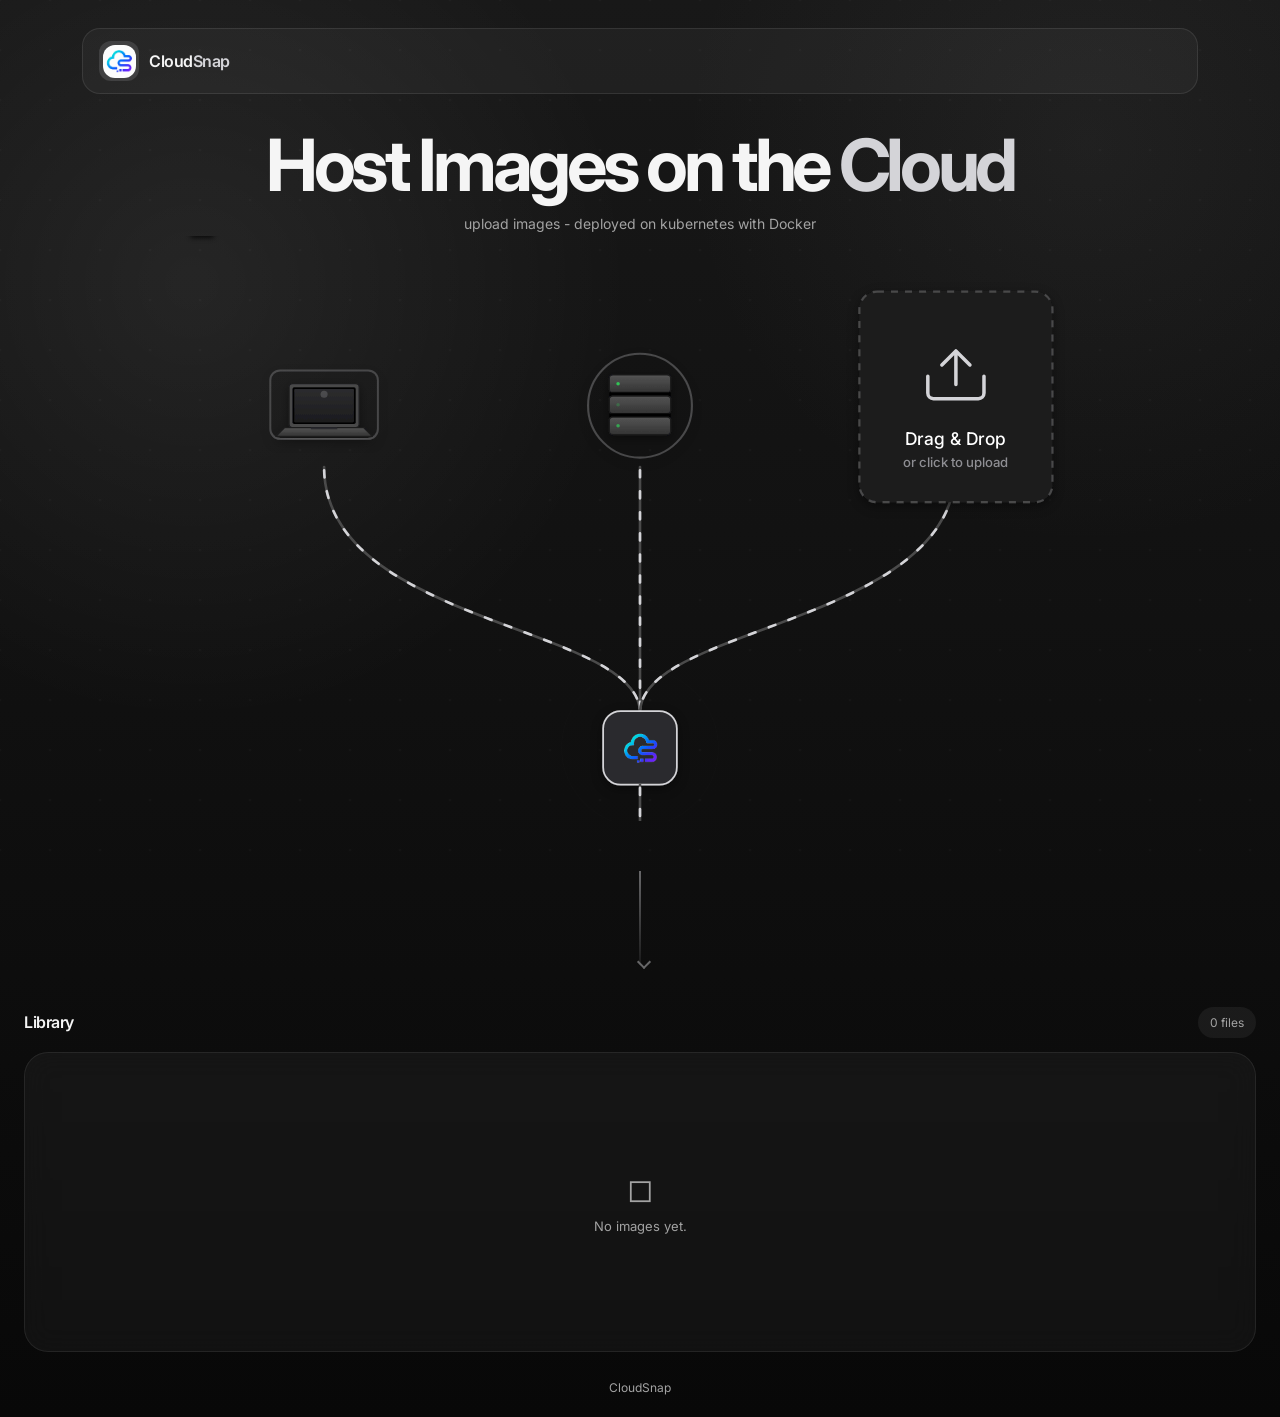
<file: frontend/index.html>
<!DOCTYPE html>
<html lang="en">
<head>
  <meta charset="UTF-8" />
  <meta name="viewport" content="width=device-width, initial-scale=1.0" />
  <title>CloudSnap</title>

  <style>
    @import url("https://fonts.googleapis.com/css2?family=Inter:wght@400;500;600;700&display=swap");
  </style>

<link rel="stylesheet" href="/frontend/style.css" />
<script src="/frontend/main.js" defer></script>
</head>
<body>
  <canvas id="bgCanvas" aria-hidden="true"></canvas>
  <input id="fileInput" type="file" accept="image/*" multiple />
  <div class="app-shell">
    <div class="window">
      <nav class="titlebar">
        <div class="titlebar-left">
          <div class="logo-mark">
       <img src="/frontend/cloudsnap icon.png" alt="CloudSnap icon" width="60" height="60" />
          </div>
          <div class="logo">Cloud<span>Snap</span></div>
        </div>
      </nav>

      <section class="hero" id="upload">
        <h1>Host Images on the  <span>Cloud</span></h1>
        <p>upload images - deployed on kubernetes with Docker</p>
      </section>

      <div class="upload-wrap">
        <div class="upload-animation">
          <svg class="upload-svg" viewBox="0 0 1000 700" xmlns="http://www.w3.org/2000/svg" aria-label="Animated upload illustration">
            <defs>
              <filter id="window-shadow" x="-10%" y="-10%" width="120%" height="120%">
                <feDropShadow dx="0" dy="15" stdDeviation="25" flood-color="#000000" flood-opacity="0.6" />
                <feDropShadow dx="0" dy="5" stdDeviation="10" flood-color="#000000" flood-opacity="0.5" />
              </filter>

              <filter id="element-shadow" x="-20%" y="-20%" width="140%" height="140%">
                <feDropShadow dx="0" dy="4" stdDeviation="6" flood-color="#000000" flood-opacity="0.4" />
              </filter>

              <filter id="icon-shadow" x="-30%" y="-30%" width="160%" height="160%">
                <feDropShadow dx="0" dy="2" stdDeviation="3" flood-color="#000000" flood-opacity="0.5" />
              </filter>

              <linearGradient id="space-gray-grad" x1="0%" y1="0%" x2="0%" y2="100%">
                <stop offset="0%" stop-color="#555555" />
                <stop offset="100%" stop-color="#333333" />
              </linearGradient>

              <linearGradient id="glass-grad" x1="0%" y1="0%" x2="0%" y2="100%">
                <stop offset="0%" stop-color="#2c2c2e" />
                <stop offset="100%" stop-color="#1c1c1e" />
              </linearGradient>

              <g id="file-icon" transform="translate(-14, -18)">
                <path d="M 4 0 L 18 0 L 28 10 L 28 32 A 2 2 0 0 1 26 34 L 4 34 A 2 2 0 0 1 2 32 L 2 2 A 2 2 0 0 1 4 0 Z" fill="#2c2c2e" filter="url(#icon-shadow)" />
                <polygon points="18,0 18,10 28,10" fill="#3a3a3c" />
                <polygon points="18,0 18,10 28,10" fill="none" stroke="#48484a" stroke-width="0.5" />
                <path d="M 4 0 L 18 0 L 28 10 L 28 32 A 2 2 0 0 1 26 34 L 4 34 A 2 2 0 0 1 2 32 L 2 2 A 2 2 0 0 1 4 0 Z" fill="none" stroke="#48484a" stroke-width="1" />
                <rect x="7" y="14" width="14" height="12" rx="2" fill="#d4d4d8" opacity="0.2" />
                <rect x="7" y="14" width="14" height="12" rx="2" fill="none" stroke="#d4d4d8" stroke-width="1" />
                <circle cx="11" cy="18" r="2" fill="#fafafa" />
                <path d="M 7 26 L 12 21 L 16 25 L 18 23 L 21 26 Z" fill="#d4d4d8" />
              </g>
            </defs>

            <path d="M 140 280 C 140 460, 500 460, 500 560" class="network-line" />
            <path d="M 140 280 C 140 460, 500 460, 500 560" class="data-flow">
              <animate attributeName="stroke-dashoffset" from="24" to="0" dur="1s" repeatCount="indefinite" />
            </path>

            <path d="M 500 280 L 500 560" class="network-line" />
            <path d="M 500 280 L 500 560" class="data-flow">
              <animate attributeName="stroke-dashoffset" from="24" to="0" dur="1s" repeatCount="indefinite" />
            </path>

            <path d="M 860 280 C 860 460, 500 460, 500 560" class="network-line" />
            <path d="M 860 280 C 860 460, 500 460, 500 560" class="data-flow">
              <animate attributeName="stroke-dashoffset" from="24" to="0" dur="1s" repeatCount="indefinite" />
            </path>

            <g opacity="0">
              <animateMotion id="upload-motion" dur="2s" begin="indefinite" fill="freeze" path="M 860 280 C 860 460, 500 460, 500 560" />
              <animate id="upload-opacity" attributeName="opacity" values="0; 1; 1; 0" keyTimes="0; 0.1; 0.9; 1" calcMode="spline" keySplines="0.4 0 0.2 1; 0.4 0 0.2 1; 0.4 0 0.2 1" dur="2s" begin="indefinite" fill="freeze" />
              <use href="#file-icon" />
            </g>

            <g>
              <animateMotion dur="4.5s" begin="1.5s" repeatCount="indefinite" path="M 500 280 L 500 560" />
              <animate attributeName="opacity" values="0; 1; 1; 0" keyTimes="0; 0.1; 0.9; 1" calcMode="spline" keySplines="0.4 0 0.2 1; 0.4 0 0.2 1; 0.4 0 0.2 1" dur="4.5s" begin="1.5s" repeatCount="indefinite" />
              <use href="#file-icon" />
            </g>

            <g>
              <animateMotion dur="4.5s" begin="3s" repeatCount="indefinite" path="M 140 280 C 140 460, 500 460, 500 560" />
              <animate attributeName="opacity" values="0; 1; 1; 0" keyTimes="0; 0.1; 0.9; 1" calcMode="spline" keySplines="0.4 0 0.2 1; 0.4 0 0.2 1; 0.4 0 0.2 1" dur="4.5s" begin="3s" repeatCount="indefinite" />
              <use href="#file-icon" />
            </g>

            <g id="drop-zone-group" transform="translate(860, 200)" style="cursor: pointer;">
              <rect id="drop-pulse" x="-116" y="-126" width="232" height="252" rx="22" fill="#d4d4d8" opacity="0" style="transition: opacity 0.2s ease;"></rect>
              <rect x="-110" y="-120" width="220" height="240" rx="20" fill="#1e1e1e" stroke="#48484a" stroke-width="2.5" stroke-dasharray="8 8" filter="url(#element-shadow)" />
              <g transform="translate(0, -30) scale(1.6)" stroke="#d4d4d8" stroke-width="2.5" fill="none" stroke-linecap="round" stroke-linejoin="round">
                <path d="M 0 10 L 0 -14 M -10 -4 L 0 -14 L 10 -4" />
                <path d="M -20 4 L -20 16 A 4 4 0 0 0 -16 20 L 16 20 A 4 4 0 0 0 20 16 L 20 4" />
              </g>
              <text x="0" y="55" font-size="20" fill="#ffffff" text-anchor="middle" font-weight="600">Drag &amp; Drop</text>
              <text x="0" y="80" font-size="15" fill="#8e8e93" text-anchor="middle">or click to upload</text>
            </g>

            <g transform="translate(500, 210)" filter="url(#element-shadow)">
              <circle cx="0" cy="0" r="50" fill="none" stroke="#d4d4d8" stroke-width="2" opacity="0">
                <animate attributeName="opacity" values="0; 0.3; 0" dur="2.5s" repeatCount="indefinite" />
                <animateTransform attributeName="transform" type="scale" values="1; 1.2; 1" dur="2.5s" repeatCount="indefinite" />
              </circle>

              <rect x="-35" y="-35" width="70" height="20" rx="4" fill="url(#space-gray-grad)" stroke="#1c1c1e" stroke-width="1.5" />
              <rect x="-35" y="-15" width="70" height="4" fill="#000000" />

              <rect x="-35" y="-11" width="70" height="20" rx="4" fill="url(#space-gray-grad)" stroke="#1c1c1e" stroke-width="1.5" />
              <rect x="-35" y="9" width="70" height="4" fill="#000000" />

              <rect x="-35" y="13" width="70" height="20" rx="4" fill="url(#space-gray-grad)" stroke="#1c1c1e" stroke-width="1.5" />

              <circle cx="-25" cy="-25" r="2" fill="#30d158">
                <animate attributeName="opacity" values="0.2;1;0.2" dur="0.8s" repeatCount="indefinite"/>
              </circle>
              <circle cx="-25" cy="-1" r="2" fill="#30d158">
                <animate attributeName="opacity" values="0.2;1;0.2" dur="1.2s" repeatCount="indefinite"/>
              </circle>
              <circle cx="-25" cy="23" r="2" fill="#30d158">
                <animate attributeName="opacity" values="0.2;1;0.2" dur="0.5s" repeatCount="indefinite"/>
              </circle>
            </g>

            <g transform="translate(140, 220)" filter="url(#element-shadow)">
              <rect x="-55" y="-45" width="110" height="70" rx="10" fill="none" stroke="#d4d4d8" stroke-width="2" opacity="0">
                <animate attributeName="opacity" values="0; 0.3; 0" dur="3s" repeatCount="indefinite" />
                <animateTransform attributeName="transform" type="scale" values="1; 1.15; 1" dur="3s" repeatCount="indefinite" />
              </rect>

              <rect x="-40" y="-35" width="80" height="50" rx="4" fill="#48484a" stroke="#1c1c1e" stroke-width="1.5" />
              <rect x="-36" y="-31" width="72" height="42" rx="2" fill="#000000" />
              <rect x="-34" y="-29" width="68" height="38" rx="1" fill="url(#glass-grad)" />
              <rect x="-4" y="-27" width="8" height="8" rx="4" fill="#d4d4d8" opacity="0.2" />
              <path d="M -45 15 L 45 15 L 55 25 L -55 25 Z" fill="url(#space-gray-grad)" stroke="#1c1c1e" stroke-width="1.5" stroke-linejoin="round" />
              <rect x="-15" y="15" width="30" height="2" fill="#2c2c2e" />
            </g>

            <g transform="translate(500, 600)">
              <circle cx="0" cy="0" r="75" fill="none" stroke="#d4d4d8" stroke-width="1.5" opacity="0.2">
                <animate attributeName="r" values="70; 90; 70" dur="3s" calcMode="spline" keySplines="0.4 0 0.2 1; 0.4 0 0.2 1" repeatCount="indefinite" />
                <animate attributeName="opacity" values="0.3; 0; 0.3" dur="3s" calcMode="spline" keySplines="0.4 0 0.2 1; 0.4 0 0.2 1" repeatCount="indefinite" />
              </circle>

              <g id="custom-svg-wrapper" filter="url(#element-shadow)">
                <rect x="-42" y="-42" width="84" height="84" rx="20" fill="#2c2c2e" stroke="#d4d4d8" stroke-width="2"/>
                <image
                  href="/frontend/cloudsnap icon tp.png"
                  x="-24"
                  y="-24"
                  width="50"
                  height="50"
                  preserveAspectRatio="xMidYMid meet"
                />
              </g>
            </g>

            <path d="M 500 642 L 500 700" class="network-line" />
            <path d="M 500 642 L 500 700" class="data-flow">
              <animate attributeName="stroke-dashoffset" from="24" to="0" dur="1s" repeatCount="indefinite" />
            </path>
          </svg>

            
             
            </div>
          </div>
        </div>
      </div>

      <div class="library-connector" aria-hidden="true">
        <span class="connector-line"></span>
        <span class="connector-packet"></span>
        <span class="connector-label">Added to Library</span>
      </div>

      <div class="progress-wrap">
        <div class="progress-bar" id="progressBar">
          <div class="progress-fill" id="progressFill"></div>
        </div>
      </div>

      <section class="gallery-section" id="library">
        <div class="gallery-header">
          <h2>Library</h2>
          <span class="count-badge" id="countBadge">0 files</span>
        </div>

        <div class="image-list" id="gallery">
          <div class="empty-state">
            <div class="icon">◻</div>
            <p>No images yet.</p>
          </div>
        </div>
      </section>

      <footer id="footer">CloudSnap</footer>
    </div>
  </div>

  <div class="toast" id="toast">Copied</div>
</body>
</html>
</file>
<file: frontend/style.css>
:root {
  --bg-1: #080808;
  --bg-2: #181818;
  --panel: rgba(255, 255, 255, 0.06);
  --panel-2: rgba(255, 255, 255, 0.04);
  --line: rgba(255, 255, 255, 0.10);
  --text: #f5f5f5;
  --muted: #a3a3a3;
  --accent: #d4d4d8;
  --accent-soft: rgba(212, 212, 216, 0.14);
  --radius-xl: 30px;
  --radius-lg: 22px;
  --radius-md: 16px;
  --blur: blur(18px);
  --shadow: 0 18px 50px rgba(7, 3, 18, 0.46);
}

* {
  margin: 0;
  padding: 0;
  box-sizing: border-box;
}

html {
  scroll-behavior: smooth;
}

body {
  min-height: 100vh;
  font-family: "Inter", sans-serif;
  color: var(--text);
  background:
    radial-gradient(circle at 15% 20%, rgba(255, 255, 255, 0.07), transparent 28%),
    radial-gradient(circle at 85% 10%, rgba(120, 120, 120, 0.10), transparent 24%),
    linear-gradient(180deg, var(--bg-2), var(--bg-1));
}

#bgCanvas {
  position: fixed;
  inset: 0;
  z-index: 0;
  width: 100%;
  height: 100%;
  opacity: 0.5;
  pointer-events: none;
}

.app-shell {
  position: relative;
  z-index: 1;
}

button,
input {
  font: inherit;
}

.app-shell {
  max-width: 1180px;
  margin: 16px auto;
  padding: 0 16px 16px;
}

.window {
  overflow: hidden;
}

/* Titlebar */

.titlebar {
  display: flex;
  align-items: center;
  justify-content: space-between;
  margin: 12px 16px 0;
  padding: 12px 16px;
  border: 1px solid rgba(255, 255, 255, 0.09);
  border-radius: 18px;
  background: rgba(255, 255, 255, 0.04);
}

.titlebar-left {
  display: flex;
  align-items: center;
  gap: 10px;
}

.logo {
  font-size: 16px;
  font-weight: 600;
  letter-spacing: -0.03em;
}

.logo span {
  color: var(--accent);
}

.logo-mark {
  width: 40px;
  height: 40px;
  display: grid;
  place-items: center;
  border-radius: 12px;
  background: var(--accent-soft);
  color: var(--accent);
  font-size: 12px;
  font-weight: 700;
  letter-spacing: 0.02em;
}

.logo-mark img {
  width: 33px;
  height: 33px;
  border-radius: 12px;
  display: block;
  object-fit: contain;
}

/* Hero */

.hero {
  padding: 36px 20px 4px; /* less space above upload section */
  text-align: center;
}

.hero h1 {
  font-size: clamp(38px, 7vw, 72px);
  line-height: 0.98;
  letter-spacing: -0.06em;
  font-weight: 700;
}

.hero h1 span {
  color: var(--accent);
}

.hero p {
  margin-top: 14px;
  color: var(--muted);
  font-size: 14px;
}

/* Upload section */

.upload-wrap {
  padding: 0 20px 18px; /* tighter bottom padding */
}

.upload-animation {
  position: relative;
  overflow: hidden;
}

.upload-animation svg {
  width: 100%;
  max-width: 1040px;
  aspect-ratio: 16 / 9;
  display: block;
  margin: 0 auto;
  position: relative;
  z-index: 1;
  transform: scale(1.05);
  transform-origin: center;
}

.library-connector {
  height: 108px;
  position: relative;
  display: grid;
  justify-items: center;
  align-content: start;
  overflow: hidden;
}

.connector-line {
  width: 2px;
  height: 94px;
  background: linear-gradient(var(--accent), rgba(212, 212, 216, 0.15));
  opacity: 0.45;
}

.connector-line::after {
  content: "";
  position: absolute;
  bottom: 12px;
  width: 8px;
  height: 8px;
  border-right: 2px solid var(--accent);
  border-bottom: 2px solid var(--accent);
  transform: rotate(45deg);
}

.connector-packet {
  position: absolute;
  top: 2px;
  width: 12px;
  height: 12px;
  border-radius: 4px;
  background: #fafafa;
  box-shadow: 0 0 16px rgba(250, 250, 250, 0.65);
  opacity: 0;
}

.connector-label {
  position: absolute;
  bottom: 0;
  padding: 3px 9px;
  border-radius: 999px;
  color: var(--muted);
  background: rgba(24, 24, 24, 0.9);
  font-size: 10px;
  font-weight: 600;
  letter-spacing: 0.03em;
  opacity: 0;
  transform: translateY(-4px);
}

.library-connector.is-active .connector-packet {
  animation: packet-drop 0.85s cubic-bezier(.2, .8, .2, 1) forwards;
}

.library-connector.is-active .connector-label {
  animation: connector-label 1.5s ease forwards;
}

.gallery-section.receiving {
  animation: library-receive 0.85s ease;
}

@keyframes packet-drop {
  0% { opacity: 0; transform: translateY(0) scale(0.7); }
  12% { opacity: 1; }
  78% { opacity: 1; transform: translateY(82px) scale(1); }
  100% { opacity: 0; transform: translateY(94px) scale(0.55); }
}

@keyframes connector-label {
  0%, 100% { opacity: 0; transform: translateY(-4px); }
  18%, 76% { opacity: 1; transform: translateY(0); }
}

@keyframes library-receive {
  0%, 100% { background: transparent; }
  45% { background: rgba(255, 255, 255, 0.06); }
}

/* Overlay below SVG */

.hero-overlay {
  position: absolute;
  left: 18px;
  right: 18px;
  bottom: 18px;
  display: flex;
  align-items: center;
  justify-content: space-between;
  gap: 12px;
  padding: 12px 14px;
  border-radius: 18px;
  border: 1px solid rgba(255, 255, 255, 0.08);
  background: rgba(16, 16, 16, 0.64);
  backdrop-filter: blur(18px);
  -webkit-backdrop-filter: blur(18px);
}

.hero-overlay-text {
  min-width: 0;
}

.hero-overlay-text strong {
  display: block;
  font-size: 14px;
  font-weight: 600;
  letter-spacing: -0.02em;
}

.hero-overlay-text span {
  display: block;
  margin-top: 4px;
  font-size: 12px;
  color: var(--muted);
}

.hero-actions {
  display: flex;
  align-items: center;
  gap: 10px;
  flex-wrap: wrap;
  justify-content: flex-end;
}

/* Buttons */

.btn {
  height: 42px;
  padding: 0 18px;
  border: 1px solid rgba(255, 255, 255, 0.1);
  border-radius: 999px;
  background: linear-gradient(180deg, rgba(255,255,255,0.16), rgba(255,255,255,0.08));
  color: var(--text);
  font-size: 14px;
  font-weight: 600;
  cursor: pointer;
  transition: transform 0.18s ease, border-color 0.18s ease, background 0.18s ease;
}

.btn:hover {
  transform: translateY(-1px);
  border-color: rgba(212, 212, 216, 0.38);
  background: linear-gradient(180deg, rgba(212,212,216,0.18), rgba(255,255,255,0.08));
}

.formats {
  color: var(--muted);
  font-size: 12px;
  white-space: nowrap;
}

/* File input hidden */

#fileInput {
  display: none;
}

/* Progress bar */

.progress-wrap {
  padding: 0 24px 10px;
}

.progress-bar {
  display: none;
  height: 6px;
  border-radius: 999px;
  background: rgba(255, 255, 255, 0.06);
  overflow: hidden;
}

.progress-fill {
  width: 0%;
  height: 100%;
  background: linear-gradient(90deg, var(--accent), #fafafa);
  transition: width 0.25s ease;
}

/* Gallery */

.gallery-section {
  padding: 18px 24px 28px;
}

.gallery-header {
  margin-bottom: 14px;
  display: flex;
  align-items: center;
  justify-content: space-between;
  gap: 12px;
}

.gallery-header h2 {
  font-size: 16px;
  font-weight: 600;
  letter-spacing: -0.03em;
}

.count-badge {
  padding: 8px 12px;
  border-radius: 999px;
  background: rgba(255, 255, 255, 0.06);
  color: var(--muted);
  font-size: 12px;
}

.image-list {
  min-height: 300px;
  overflow: hidden;
  border-radius: 24px;
  border: 1px solid rgba(255, 255, 255, 0.08);
  background: var(--panel-2);
  backdrop-filter: blur(14px);
  -webkit-backdrop-filter: blur(14px);
}

.image-row {
  display: grid;
  grid-template-columns: 56px minmax(0, 1fr) auto;
  align-items: center;
  gap: 14px;
  padding: 12px 14px;
  border-bottom: 1px solid rgba(255, 255, 255, 0.06);
}

.image-row:last-child {
  border-bottom: none;
}

.image-row:hover {
  background: rgba(255, 255, 255, 0.035);
}

.image-thumb {
  width: 56px;
  height: 56px;
  border-radius: 14px;
  object-fit: cover;
  display: block;
  background: rgba(255, 255, 255, 0.05);
}

.image-meta {
  min-width: 0;
}

.image-name {
  display: block;
  overflow: hidden;
  text-overflow: ellipsis;
  white-space: nowrap;
  color: var(--text);
  font-size: 13px;
  font-weight: 500;
}

.image-sub {
  display: block;
  margin-top: 4px;
  color: var(--muted);
  font-size: 12px;
}

.row-actions {
  display: flex;
  align-items: center;
  gap: 8px;
}

.copy-btn {
  height: 34px;
  padding: 0 12px;
  border: 1px solid rgba(255, 255, 255, 0.1);
  border-radius: 999px;
  background: rgba(255, 255, 255, 0.06);
  color: var(--text);
  font-size: 12px;
  cursor: pointer;
  transition: border-color 0.18s ease, background 0.18s ease;
}

.copy-btn:hover {
  border-color: rgba(212, 212, 216, 0.38);
  background: rgba(212, 212, 216, 0.14);
}

/* Empty state */

.empty-state {
  min-height: 298px;
  display: grid;
  place-content: center;
  padding: 64px 20px;
  text-align: center;
  color: var(--muted);
}

.empty-state .icon {
  font-size: 32px;
  margin-bottom: 10px;
}

.empty-state p {
  font-size: 13px;
}

/* Toast */

.toast {
  position: fixed;
  right: 24px;
  bottom: 24px;
  padding: 12px 16px;
  border-radius: 16px;
  background: rgba(28, 28, 28, 0.9);
  border: 1px solid rgba(255, 255, 255, 0.08);
  color: var(--text);
  backdrop-filter: blur(14px);
  -webkit-backdrop-filter: blur(14px);
  box-shadow: 0 10px 30px rgba(0, 0, 0, 0.25);
  font-size: 13px;
  opacity: 0;
  transform: translateY(10px);
  pointer-events: none;
  transition: opacity 0.18s ease, transform 0.18s ease;
  z-index: 30;
}

.toast.show {
  opacity: 1;
  transform: translateY(0);
}

/* Footer */

footer {
  padding: 0 24px 22px;
  color: var(--muted);
  text-align: center;
  font-size: 12px;
}

/* SVG basics */

.network-line {
  fill: none;
  stroke: #4a4a4a;
  stroke-width: 3;
  stroke-linecap: round;
}

.data-flow {
  fill: none;
  stroke: var(--accent);
  stroke-width: 3;
  stroke-linecap: round;
  stroke-dasharray: 8 16;
}

.upload-svg text {
  user-select: none;
  font-weight: 500;
}

/* Neon upload box */

.upload-box-rect {
  fill: var(--accent-soft);
  stroke: var(--accent);
  stroke-width: 1.5;
  stroke-dasharray: 14 10;
  filter: drop-shadow(0 0 18px rgba(212, 212, 216, 0.5));
  animation: neon-dash 2s linear infinite;
}

@keyframes neon-dash {
  0%   { stroke-dashoffset: 0; }
  100% { stroke-dashoffset: -48; }
}

.upload-svg .drop-label-primary {
  font-size: 20px;
  letter-spacing: 0.01em;
}

.upload-svg .drop-label-secondary {
  font-size: 14px;
}

/* Responsive */

@media (max-width: 640px) {
  .app-shell {
    margin: 0;
    padding: 0;
  }

  .window {
    border-radius: 0;
    min-height: 100vh;
  }

  .hero,
  .upload-wrap,
  .progress-wrap,
  .gallery-section,
  footer {
    padding-left: 16px;
    padding-right: 16px;
  }

  .hero {
    padding-top: 42px;
  }

  .hero-overlay {
    flex-direction: column;
    align-items: stretch;
    position: static;
    margin: 8px 12px 12px;
  }

  .hero-actions {
    justify-content: stretch;
    flex-direction: column;
  }

  .btn {
    width: 100%;
  }

  .formats {
    text-align: center;
  }

  .image-row {
    grid-template-columns: 48px minmax(0, 1fr);
    gap: 12px;
  }

  .image-thumb {
    width: 48px;
    height: 48px;
    border-radius: 12px;
  }

  .row-actions {
    grid-column: 1 / -1;
    justify-content: flex-end;
    padding-top: 4px;
  }
}

@media (prefers-reduced-motion: reduce) {
  * {
    scroll-behavior: auto !important;
  }
}
</file>
